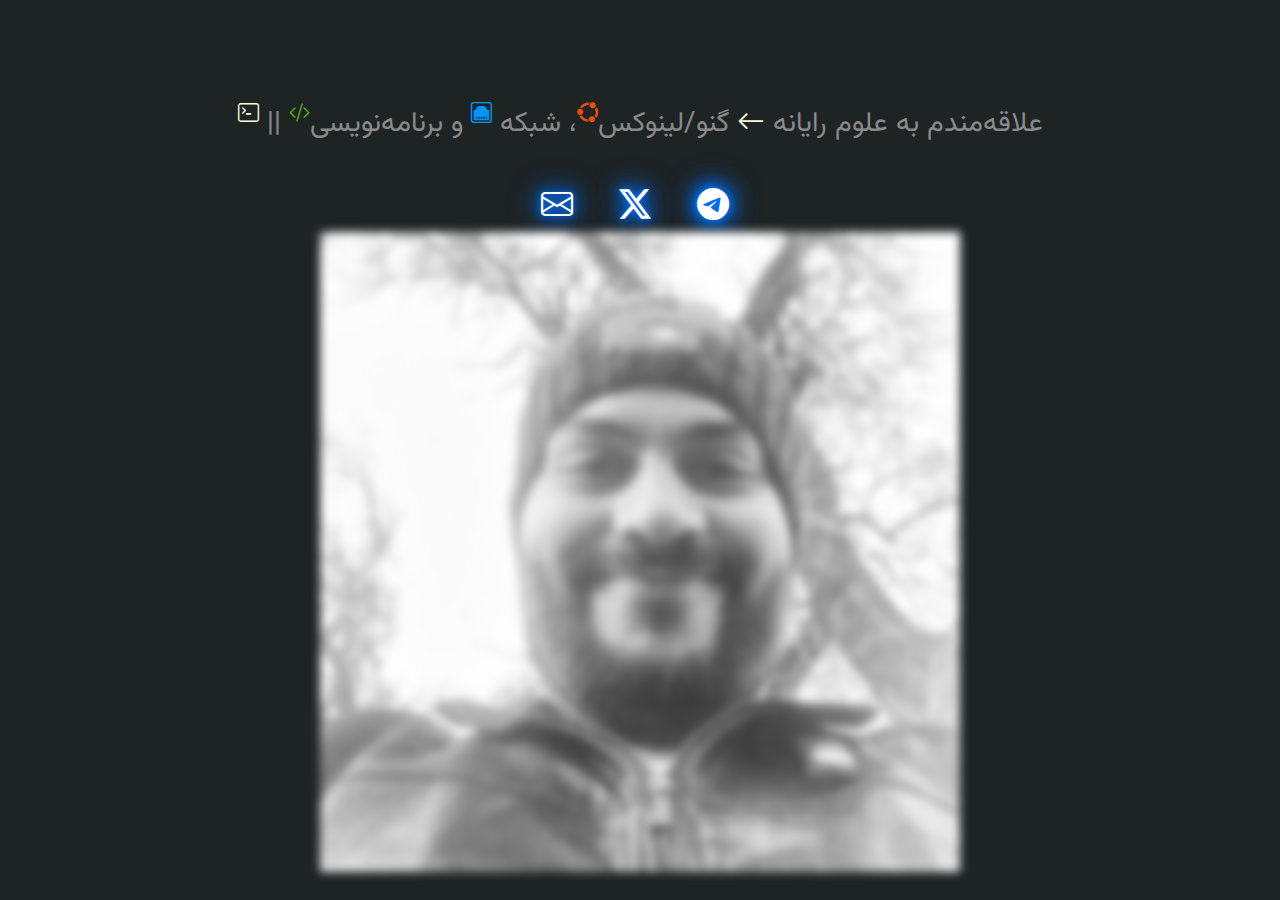
<file: about.html>
<!DOCTYPE html>
<html dir="rtl" lang="fa-IR">

<head>
  <title>mehdiMj</title>
  <meta name="author" content="mehdiMj" />
  <meta name="geo.region" content="IR-14" />
  <meta name="theme-color" content="#262B2D" />
  <meta name="geo.placename" content="Shiraz" />
  <meta name="apple-mobile-web-app-status-bar-style" content="black-translucent" />
  <meta name="description" content="mehdiMj, a guy who likes computer science..." />
  <meta name="viewport" content="width=device-width, initial-scale=1, shrink-to-fit=no" />
  <meta property="language" content="fa_IR" />
  <meta property="og:type" content="website" />
  <meta property="og:locale" content="fa_IR" />
  <meta property="GoogleBot" content="archive" />
  <meta property="og:url" content="https://mehdimj.ir/" />
  <meta property="og:image" content="https://mehdimj.ir/images/mehdimj.jpg" />
  <meta property="og:description" content="mehdiMj, a guy who likes computer science..." />
  <meta http-equiv="Content-Type" content="text/html; charset=UTF-8" />
  <link rel="shortcut icon" href="./images/mj-fav-smool.png" />
  <link type="text/css" rel="stylesheet" href="./css/bootstrap.min.css" />
  <link type="text/css" rel="stylesheet" href="./css/bootstrap-icons.css" />
  <link type="text/css" rel="stylesheet" href="./css/custom.css" />
</head>

<body data-bs-spy="scroll" data-bs-target="#nav">
  <!--
    //   ) )                                                                                                                                                      //   ) )  //   ) ) //   / / //   ) )  //   ) )  //   / /  
   ((         ___                  ___                  / __      ___              ___          ___     / __      ___      ___      ___       __                 ((        //   / / //   / / //___/ /  //        //____     
     \\     //   ) )    //   / / //   ) ) //   / /     //   ) ) //   ) ) ||  / / //___) )     //   ) ) //   ) ) //   ) ) ((   ) ) //___) ) //   ) )                \\     //   / / //   / / / ___ (   //        / ____      
       ) ) //   / /    ((___/ / //   / / //   / /     //   / / //   / /  || / / //           //       //   / / //   / /   \ \    //       //   / /                   ) ) //   / / //   / / //   | |  //        //           
((___ / / ((___/ /         / / ((___/ / ((___( (     //   / / ((___( (   ||/ / ((____       ((____   //   / / ((___/ / //   ) ) ((____   //   / /     ()()()  ((___ / / ((___/ / ((___/ / //    | | ((____/ / //____/ /   ()
-->
  <div main>
    <!-- About.Start -->
    <section id="section-02" class="section section-about" about>
      <div class="container pt-5 pb-2">
        <div class="row">
          <div class="col-sm-12 text-center">
            <h3 class="pt-5 lh-lg"> علاقه‌مندم به علوم رایانه <i class="bi bi-arrow-left lightening"></i>
              گنو/لینوکس<sup><i class="bi bi-ubuntu ubuntu"></i></sup>، شبکه <sup><i
                  class="bi bi-ethernet network"></i></sup> و برنامه‌نویسی<sup><i
                  class="bi bi-code-slash coding"></i></sup> || <sup><i class="bi bi-terminal lightening"></i></sup>
            </h3><br>
            <a href="https://t.me/mehdiMj_ir"><i class="bi-telegram" id="telegram"></i></a>
            <a href="https://twitter.com/mehdiMj_ir"><i class="bi-twitter-x" id="twitter"></i></a>
            <a href="mailto:mehdi@mehdimj.ir"><i class="bi-envelope" id="email"></i></a><br>
            <img src="./images/mehdimj.jpg" class="img-fluid mx-auto mj-blur" alt="mehdiMj">
          </div>
        </div>
    </section>
</body>

</html>
</file>
<file: css/custom.css>
/*-------------------------------------------------------------------------*/
/* Define variables
/*-------------------------------------------------------------------------*/
:root {
	/* Margins */
	--margin-primary: 8px;
}

/*-------------------------------------------------------------------------*/
/* Browser reset
/*-------------------------------------------------------------------------*/
*,
*:before,
*:after {
	margin: 0;
	padding: 0;
	outline: none !important;
	position: relative;
	box-sizing: border-box;
	-o-box-sizing: border-box;
	-ms-box-sizing: border-box;
	-moz-box-sizing: border-box;
	-webkit-box-sizing: border-box;
	line-height: 1.5;
	-webkit-font-smoothing: antialiased;
	-moz-osx-font-smoothing: grayscale;
}

*:focus {
	outline: none;
}

ul {
	list-style: none;
}

/*-------------------------------------------------------------------------*/
/* Globally applied styles
/*-------------------------------------------------------------------------*/
@font-face {
	font-family: "vazir";
	src: url("./fonts/vazir.ttf") format('truetype');
	font-weight: normal;
	font-display: swap;
}

html,
body {
	flex: 1;
	-ms-flex: 1;
	-webkit-box-flex: 1;
	display: flex;
	display: -ms-flexbox;
	display: -webkit-box;
	min-height: 100vh;
	flex-direction: column;
	-ms-flex-direction: column;
	-webkit-box-direction: normal;
	-webkit-box-orient: vertical;
	background-color: rgba(27, 32, 33, 0.88);
	color: #8a8a8a;
	font-size: 1rem;
	font-weight: 400;
	line-height: 1.5;
	font-family: "vazir";
}


/*-------------------------------------------------------------------------*/
/* Custom css codes
/*-------------------------------------------------------------------------*/
.tagBall {
	width: 800px;
	height: 800px;
	margin: 50px auto;
	position: relative;
}

.tag {
	display: block;
	position: absolute;
	left: 0px;
	top: 0px;
	color: #000;
	text-decoration: none;
	font-size: 15px;
	font-weight: bold;
}

.tag:hover {
	border: 1px solid #666;
}

slider-bg {
	background: #010;
	-webkit-filter: blur(1px);
	filter: blur(1px);
	overflow: hidden;
}

.scanlines {
	pointer-events: none;
	background-image: -webkit-linear-gradient(#020 0%, transparent 25%);
	background-image: linear-gradient(to, transparent 25%);
	background-size: 4px 4px;
}

.editor-text {
	color: #9F9;
	font-size: 2em;
	text-shadow: 1px 0px 5px #0F0, -1px 0px 2px #0F0;
	font-family: "vazir";
	font-weight: light;
	line-height: 2em;
}

/*-------------------------------------------------------------------------*/
/* Social buttons
/*-------------------------------------------------------------------------*/
#telegram,
#twitter,
#email {
	font-size: 2em;
	background-color: #1c2122;
	color: #fff;
	border-radius: 100%;
	padding-right: 10px;
	margin: 0 0.5em;
	animation: animate 3s linear infinite;
	text-shadow: 0 0 0.2em #0072ff, 0 0 0.5em #0072ff, 0 0 0.75em #0072ff, 0 0 1em #0072ff;
}

#twitter {
	animation-delay: 0.3s;
}

#telegram {
	animation-delay: 0.7s;
}

#email {
	animation-delay: 0.1s;
}

@keyframes animate {
	from {
		filter: hue-rotate(0deg);
	}

	to {
		filter: hue-rotate(360deg);
	}
}

/*-------------------------------------------------------------------------*/
/* Bootstrap Colors
/*-------------------------------------------------------------------------*/

.ubuntu {
	color: #e9500e;
}

.network {
	color: #0096FF;
}

.coding {
	color: #5BB318;
}

.lightening {
	color: #F4FCD9;
}

.mj-blur {
	-webkit-filter: blur(5px);
	transition: 1s ease;
}

.mj-blur:hover, mj-blur:active {
	-webkit-filter: blur(0px);
	transition: 1s ease;
}
</file>
